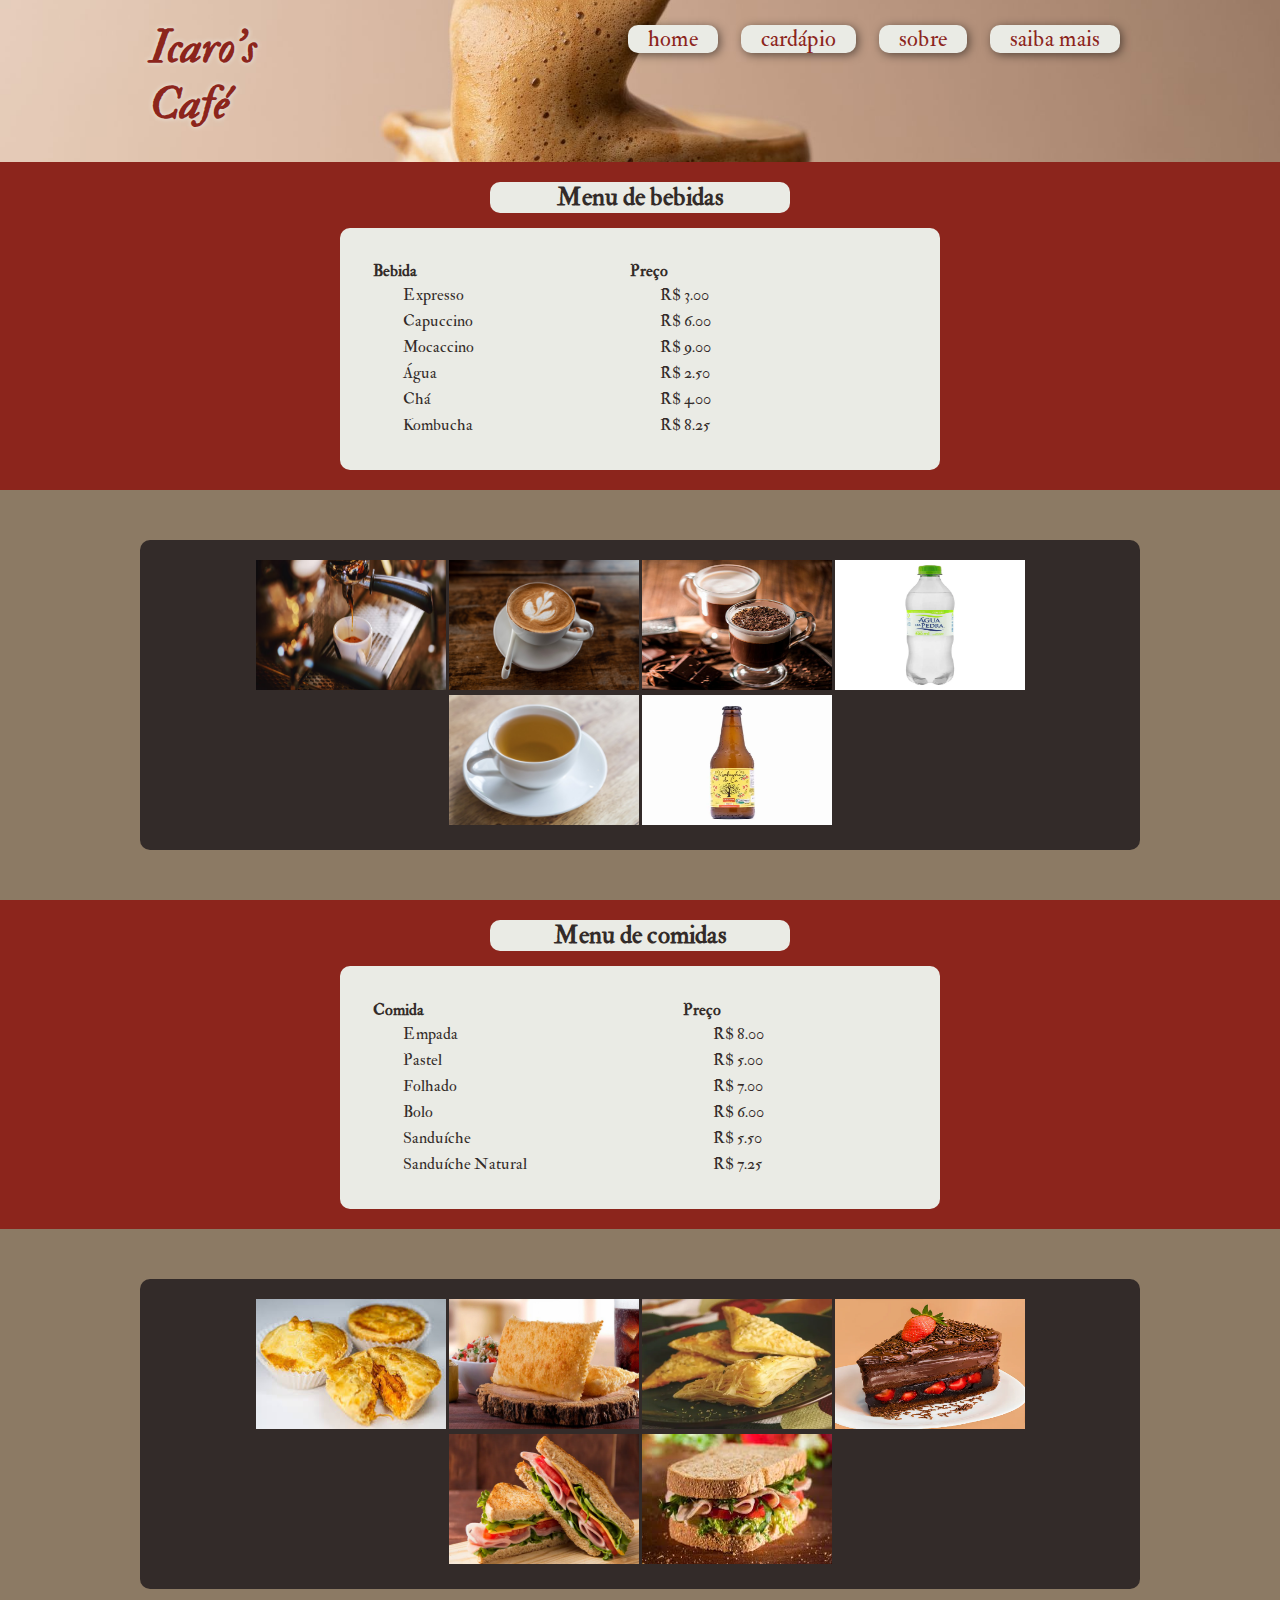
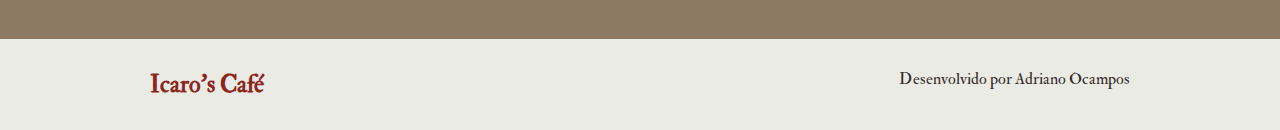
<file: cardapio.html>
<!DOCTYPE html>
<html lang="pt-br">
<head>
    <meta charset="UTF-8">
    <meta name="viewport" content="width=device-width, initial-scale=1.0">
    <link rel="stylesheet" href="style.css">
    <title>Cardápio | Icaro's Café</title>

    <style>
            
    #header{ /*cabecalho para definir background e altura*/
        background-image: url(media/copo-cafecompleto.jpg);
        height: 18vh; 
    }

    /* INTERFACE1 */
    #main{ /*definir cor de fundo*/
        background-color: var(--red);
    }
    #main .interface1{ /*definir cor de fundo e largura maxima*/
        background-color: var(--marrom);
        max-width: 100%;
    }

    .tabela-cardapio{ /*definir cor de fundo, cor de texto e alinhamento do texto*/
        background-color: var(--white);
        color: var(--black);

        text-align: left;
    }

    main h3{ /*definir cor de fundo, lagura maxima, centralizar, borda, cor, alinhamento de texto, espacamento interno abaixo, tamanho da fonte */
        background-color: var(--white);
        max-width: 300px;
        margin: auto;
        border-radius: 10px;
        color: var(--black);
        text-align: center;
        margin-bottom: 15px;
        font-size: 25px;
    }

    .tabela-cardapio{ /* largura maxima, borda com raio, espacamento interno, centralizar*/
        max-width: 600px;
        border-radius: 10px;
        padding: 20px;
        margin: auto;
    }

    .tabela-cardapio table, td{ /*borda, alinhar no centro*/
        border: 1px solid var(--);
        align-items: center;
    }

    .tabela-cardapio table{ /*espacamento interno*/
        padding: 2%;
    }
    .tabela-cardapio table tr,td{ /*espacamento interno*/
        padding: 2px 30px;
    }

    /* IMG-CARDAPIO */

    #itens-cardapio{ /*cor de fundo*/
        background-color: var(--black);
    }

    .img-cardapio{ /*cor de fundo, largura maxima, borda redonda, espacamento, espacamento interno, centralizar, texto no centro*/
        background-color: var(--black);
        max-width: 1000px;
        border-radius: 10px;
        padding: 20px;
        margin: auto;
        text-align: center;
    }

    .img-cardapio img{ /*largura e altura fixa*/
        width: 190px;
        height: 130px;
    }
    </style>

</head>
<body>
    <header id="header"> <!--cabecalho-->
        <section class="interface" id="home"> <!--interface  para definir tamanhos e cores-->
            <div class="flex"> <!--conteudo flexivel-->
                <div class="logo"> <!--configurar onde fica a logo-->
                    <a href="#home">
                        <h1>Icaro's <br>Café</h1>
                    </a>
                </div>
                <nav class="menu-desktop"> <!--menu de navegacao-->
                    <ul>
                        <li><a href="index.html">home</a></li>
                        <li><a href="cardapio.html">cardápio</a></li>
                        <li><a href="sobre.html">sobre</a></li>
                        <li><a href="mais.html">saiba mais</a></li>
                    </ul>
                </nav>
            </div>
        </section>
    </header>

    <main id="main"> <!--conteudo principal-->
        <section class="interface"> <!--interface para definir tamanho e cores-->
            <h3 id="cardapio">Menu de bebidas</h3> 
            <div class="tabela-cardapio"> <!--div onde ficara a tabela-->
                <table class="tb-bebida"> <!--tabela de bebidas-->
                    <thead>
                        <th>Bebida</th>
                        <th></th> <!--usado como espacamento-->
                        <th></th>
                        <th>Preço</th>
                    </thead>
                    <tbody>
                        <tr>
                            <td>Expresso</td>
                            <td></td> <!--usado como espacamento-->
                            <td></td>
                            <td>R$ 3.00</td>
                        </tr>
                        <tr>
                            <td>Capuccino</td>
                            <td></td>
                            <td></td>
                            <td>R$ 6.00</td>
                        </tr>
                        <tr>
                            <td>Mocaccino</td>
                            <td></td>
                            <td></td>
                            <td>R$ 9.00</td>
                        </tr>
                        <tr>
                            <td>Água</td>
                            <td></td>
                            <td></td>
                            <td>R$ 2.50</td>
                        </tr>
                        <tr>
                            <td>Chá</td>
                            <td></td>
                            <td></td>
                            <td>R$ 4.00</td>
                        </tr>
                        <tr>
                            <td>Kombucha</td>
                            <td></td>
                            <td></td>
                            <td>R$ 8.25</td>
                        </tr>
                    </tbody> 
                </table>
            </div>
        </section> <!--interface-->

        <section class="interface1" id="itens-cardapio"> <!--section para tamanho e cores-->
            <div class="img-cardapio"> <!--div para guardar as imagens juntos--> 
                <img src="media/cardapio/expresso.avif" alt="Expresso">
                <img src="media/cardapio/Cappuccino.jpg" alt="Cappuccino">
                <img src="media/cardapio/mocaccino.jpg" alt="Mocaccino">
                <img src="media/cardapio/agua.webp" alt="Água">
                <img src="media/cardapio/cha.jpg" alt="Chá">
                <img src="media/cardapio/kombucha.webp" alt="Kombucha">
            </div>
        </section><!--interface-->

        <section class="interface">
            <h3 id="cardapio">Menu de comidas</h3>
            <div class="tabela-cardapio">
                <table class="tb-outros">
                    <thead>
                        <th>Comida</th>
                        <td></td> <!--usado como espacamento-->
                        <td></td>
                        <th>Preço</th>
                    </thead>
                    <tbody>
                        <tr>
                            <td>Empada</td>
                            <td></td> <!--usado como espacamento-->
                            <td></td>
                            <td>R$ 8.00</td>
                        </tr>
                        <tr>
                            <td>Pastel</td>
                            <td></td>
                            <td></td>
                            <td>R$ 5.00</td>
                        </tr>
                        <tr>
                            <td>Folhado</td>
                            <td></td>
                            <td></td>
                            <td>R$ 7.00</td>
                        </tr>
                        <tr>
                            <td>Bolo</td>
                            <td></td>
                            <td></td>
                            <td>R$ 6.00</td>
                        </tr>
                        <tr>
                            <td>Sanduíche</td>
                            <td></td>
                            <td></td>
                            <td>R$ 5.50</td>
                        </tr>
                        <tr>
                            <td>Sanduíche Natural</td>
                            <td></td>
                            <td></td>
                            <td>R$ 7.25</td>
                        </tr>
                    </tbody>
                </table>
            </div><!--tabela-cardapio-->
        </section> <!--interface1-->

        <section class="interface1" id="itens-cardapio"> <!--section para tamanho e cores-->
            <div class="img-cardapio"> <!--div para guardar as imagens juntos-->
                <img src="media/cardapio/empada.jpg" alt="Empada">
                <img src="media/cardapio/pastel.jpg" alt="Pastel">
                <img src="media/cardapio/folhado.webp" alt="Folhado">
                <img src="media/cardapio/bolo.webp" alt="Bolo">
                <img src="media/cardapio/sanduiche.webp" alt="Sanduíche">
                <img src="media/cardapio/sanduiche2.jpg" alt="Sanduíche">
            </div>
        </section><!--interface-->
    </main><!--main-->

    <footer id="footer"> <!--rodape, secao final-->
        <section class="interface"> <!--definir tamanho e cores-->
            <h2><a href="#home">Icaro's Café</a></h2>
            <p>Desenvolvido por <a href="#">Adriano Ocampos</a></p>
        </section>
    </footer>
</body>
</html>
</file>
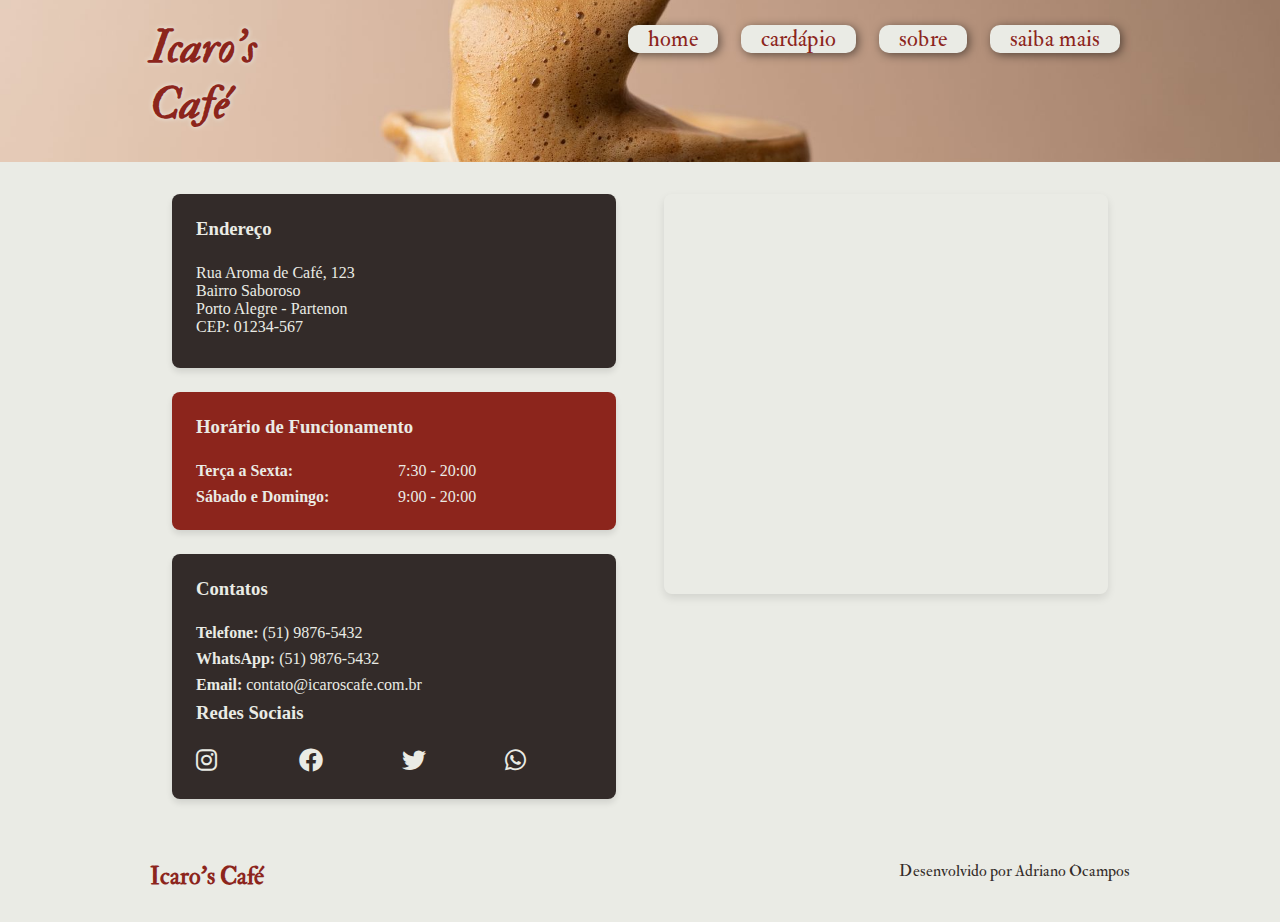
<file: mais.html>
<!DOCTYPE html>
<html lang="pt-br">
<head>
    <meta charset="UTF-8">
    <meta name="viewport" content="width=device-width, initial-scale=1.0">
    <title>Contato - Icaro's Café</title>

    <!--link para usar icones da cloudflare-->
    <link rel="stylesheet" href="https://cdnjs.cloudflare.com/ajax/libs/font-awesome/6.0.0/css/all.min.css" integrity="sha512-9usAa10IRO0HhonpyAIVpjrylPvoDwiPUiKdWk5t3PyolY1cOd4DSE0Ga+ri4AuTroPR5aQvXU9xC6qOPnzFeg==" crossorigin="anonymous" referrerpolicy="no-referrer" />

    <link rel="stylesheet" href="style.css">
    <style>

        #header{ /*cabecalho para definir background e altura*/
        background-image: url(media/copo-cafecompleto.jpg);
        height: 18vh;
        }

        /* Estilos específicos da página de contato */
        .contact-section {
            background-color: var(--white);
            color: var(--red);
            display: grid;
            max-width: 1000px;
            margin: auto;
            grid-template-columns: repeat(auto-fit, minmax(300px, 1fr));
            gap: 3rem;
            padding: 2rem;
        }
        
        .contact-info {
            display: grid;
            gap: 1.5rem;
        }
        
        .contact-card {
            padding: 1.5rem;
            border-radius: 8px;
            box-shadow: 0 4px 6px rgba(0,0,0,0.1);
        }
        
        #cor1{
            background-color: var(--black);;
        }

        #cor2{
            background-color: var(--red);
        }

        #cor3{
            background-color: var(--black);
        }

        .contact-card h3 {
            color: var(--white);
            margin-bottom: 1rem;
            border-bottom: 2px solid var(--secondary);
            padding-bottom: 0.5rem;
        }
        
        .contact-card p, .contact-card address {
            margin-bottom: 0.5rem;
            font-style: normal;
            color: var(--white);
        }
        
        .social-links {
            display: grid;
            grid-template-columns: repeat(auto-fit, minmax(50px, 1fr));
            gap: 1rem;
            margin-top: 1rem;
        }
        
        .social-links a {
            color: var(--white);
            font-size: 1.5rem;
            transition: color 0.3s;
        }
        
        .social-links a:hover {
            color: var(--orange);
        }
        
        .map-container {
            height: 400px;
            border-radius: 8px;
            overflow: hidden;
            box-shadow: 0 4px 8px rgba(0,0,0,0.1);
        }
        
        .map-container iframe {
            width: 100%;
            height: 100%;
            border: none;
        }
        
        .opening-hours {
            display: grid;
            grid-template-columns: 1fr 1fr;
            gap: 0.5rem;
            color: var(--white);
        }
        
        .opening-hours strong {
            color: var(--primary);
        }

    </style>
</head>
<body>
    <header id="header"> <!-- cabecalho do site -->
        <section class="interface" id="home"> <!-- interface para definir padroes de tamanho-->
            <div class="flex"> <!-- div para elementos que serao flex-->
                <div class="logo"> <!-- div para colocar a logo-->
                    <a href="#home">
                        <h1>Icaro's <br>Café</h1>
                    </a>
                </div> <!-- logo -->
                <nav class="menu-desktop"> <!-- menu de navegacao do site -->
                    <ul>
                        <li><a href="index.html">home</a></li>
                        <li><a href="cardapio.html">cardápio</a></li>
                        <li><a href="sobre.html">sobre</a></li>
                        <li><a href="mais.html">saiba mais</a></li>
                    </ul>
                </nav> <!-- menu-desktop -->
            </div> <!-- flex -->
        </section> <!-- interface -->
    </header>

    <main class="contact-section">
        <div class="contact-info">
            
            <div class="contact-card" id="cor1">
                <h3>Endereço</h3>
                <address>
                    Rua Aroma de Café, 123<br>
                    Bairro Saboroso<br>
                    Porto Alegre - Partenon<br>
                    CEP: 01234-567
                </address>
            </div>
            
            <div class="contact-card" id="cor2">
                <h3>Horário de Funcionamento</h3>
                <div class="opening-hours">
                    <strong>Terça a Sexta:</strong>
                    <span>7:30 - 20:00</span>
                    
                    <strong>Sábado e Domingo:</strong>
                    <span>9:00 - 20:00</span>
                </div>
            </div>
            
            <div class="contact-card" id="cor3">
                <h3>Contatos</h3>
                <p><strong>Telefone:</strong> (51) 9876-5432</p>
                <p><strong>WhatsApp:</strong> (51) 9876-5432</p>
                <p><strong>Email:</strong> contato@icaroscafe.com.br</p>
                
                <h3>Redes Sociais</h3>
                <div class="social-links">
                    <a href="#" aria-label="Instagram"><i class="fab fa-instagram"></i></a>
                    <a href="#" aria-label="Facebook"><i class="fab fa-facebook"></i></a>
                    <a href="#" aria-label="Twitter"><i class="fab fa-twitter"></i></a>
                    <a href="#" aria-label="WhatsApp"><i class="fab fa-whatsapp"></i></a>
                </div>
            </div>
        </div>
        
        <div class="map-container">
            <iframe src="https://www.google.com/maps/embed?pb=!1m18!1m12!1m3!1d3657.0754267452926!2d-46.65342658440781!3d-23.565734367638957!2m3!1f0!2f0!3f0!3m2!1i1024!2i768!4f13.1!3m3!1m2!1s0x94ce59c8da0aa315%3A0xd59f9431f2c9776a!2sAv.%20Paulista%2C%20S%C3%A3o%20Paulo%20-%20SP!5e0!3m2!1spt-BR!2sbr!4v1620000000000!5m2!1spt-BR!2sbr" allowfullscreen="" loading="lazy"></iframe>
        </div>
    </main>

    <footer id="footer"> <!--rodapé da pagina, interface para tamanho e cores, titulo e paragrafo com link vazio-->
        <section class="interface">
            <h2><a href="#home">Icaro's Café</a></h2>
            <p>Desenvolvido por <a href="#">Adriano Ocampos</a></p>
        </section>
    </footer><!--footer-->
    
    <!-- Ícones do Font Awesome

    <script src="https://kit.fontawesome.com/a076d05399.js" crossorigin="anonymous"></script> 
    -->
</body>
</html>
</file>
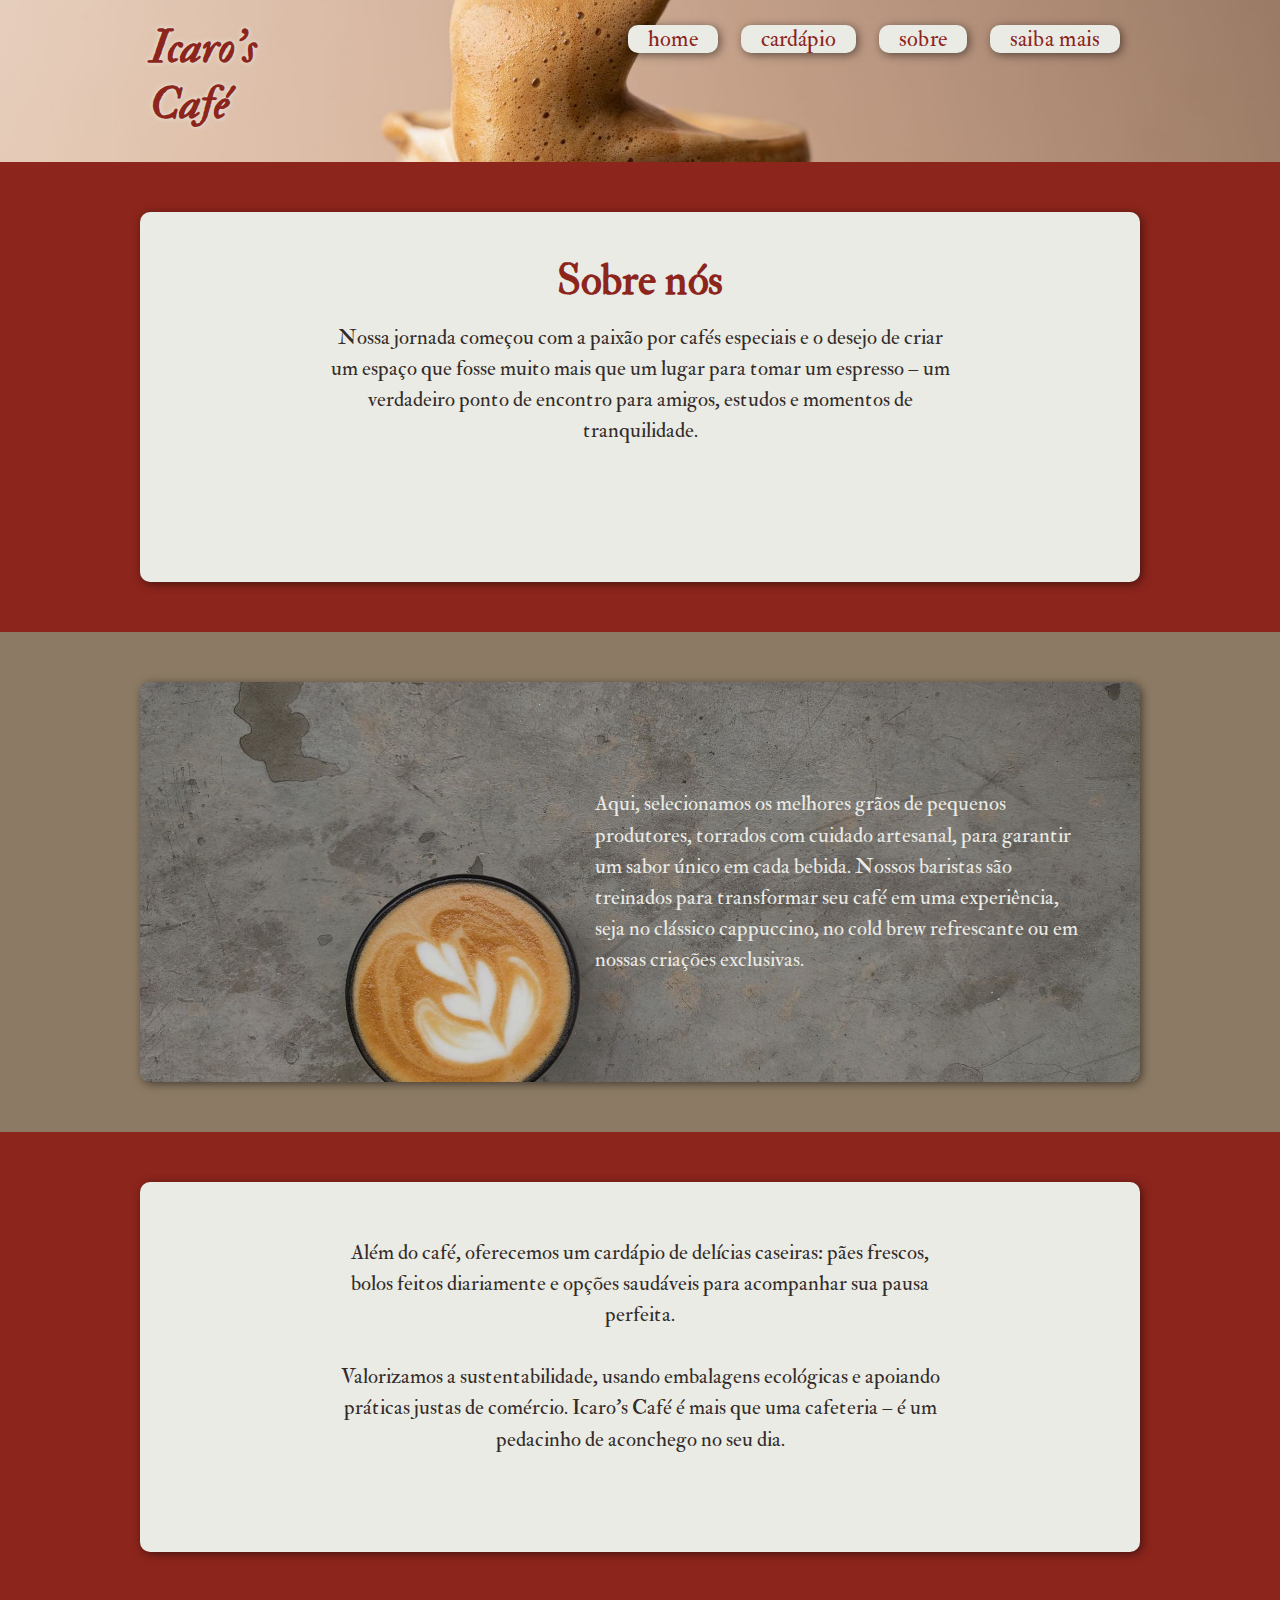
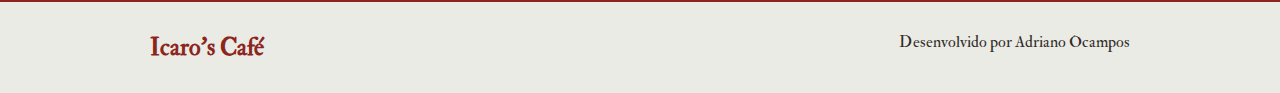
<file: sobre.html>
<!DOCTYPE html>
<html lang="pt-br">
<head>
    <meta charset="UTF-8">
    <meta name="viewport" content="width=device-width, initial-scale=1.0">
    <link rel="stylesheet" href="style.css">
    <title>Sobre | Icaro's Café</title>

    <style>
        #header{ /*imagem de fundo, altura do cabecalho*/
            background-image: url(media/copo-cafecompleto.jpg);
            height: 18vh; /* Definindo a altura */
        }

        .interface2 .about-two{ /*imagem de fundo, posicao da imagem, cor do texto*/
            background-image: url(media/mesa-cafe.jpg);
            background-position: right, right;
            color: #EAEBE5;
        }
        
        #main .interface2 p{ /*tamanho da fonte, espacamento interno, altura da linha*/
            font-size: 1.3em;
            padding: 5% 0% 5% 45%;
            line-height: 1.5;
        }

        /* Estilo do botão*/
        #tema {
            cursor: pointer;
            padding: 5px 10px;
            font-size: 16px;
            border: none;
            background: var(--white);
        }

    </style>

</head>
<body>
    <header id="header"> <!--cabecalho-->
        <section class="interface" id="home"> <!--definir tamanho e cores-->
            <div class="flex"> <!--cobre o conteudo flex-->
                <div class="logo"><!--div para inserir a logo-->
                    <a href="#home">
                        <h1>Icaro's <br>Café</h1>
                    </a>
                </div>
                <nav class="menu-desktop"> <!--nav para o menu-->
                    <ul>
                        <li><a href="index.html">home</a></li>
                        <li><a href="cardapio.html">cardápio</a></li>
                        <li><a href="sobre.html">sobre</a></li>
                        <li><a href="mais.html">saiba mais</a></li>
                    </ul>
                </nav>
            </div>
        </section>
    </header>

    <main id="main"> <!--conteudo principal-->
        <section class="interface1" id="about"> <!--interface para definir tamanho e cor-->
            <div class="about-one"> <!--div para box1 que vai guardar texto-->
                <h2>Sobre nós</h2>
                <p>
                    Nossa jornada começou com a paixão por cafés especiais e o desejo de criar um espaço que fosse muito mais que um lugar para tomar um espresso – um verdadeiro ponto de encontro para amigos, estudos e momentos de tranquilidade.
                </p>
            </div>
        </section> <!--interface-->

        <section class="interface2" id=""> <!--interface para definir tamanho e cor-->
            <div class="about-two"> <!--div para box2 que vai guardar texto-->
                <p>
                    Aqui, selecionamos os melhores grãos de pequenos produtores, torrados com cuidado artesanal, para garantir um sabor único em cada bebida. Nossos baristas são treinados para transformar seu café em uma experiência, seja no clássico cappuccino, no cold brew refrescante ou em nossas criações exclusivas.
                </p>
            </div>
        </section> <!--interface2-->

        <section class="interface1" id=""> <!--interface para definir tamanho e cor-->
            <div class="about-three"> <!--div para box3 que vai guardar texto-->
                <p>
                    Além do café, oferecemos um cardápio de delícias caseiras: pães frescos, bolos feitos diariamente e opções saudáveis para acompanhar sua pausa perfeita.
                    <br>
                    <br>
                    Valorizamos a sustentabilidade, usando embalagens ecológicas e apoiando práticas justas de comércio. Icaro's Café é mais que uma cafeteria – é um pedacinho de aconchego no seu dia.
                </p>
            </div>
        </section> <!--interface-->
    </main>

    <footer id="footer"> <!--rodape-->
        <section class="interface"><!--definir tamanho e cor-->
            <h2><a href="#home">Icaro's Café</a></h2>
            <p>Desenvolvido por <a href="#">Adriano Ocampos</a></p>
        </section>
    </footer>

    <script src="script.js"></script>
</body>
</html>
</file>
<file: style.css>
/* FONTES */
/* Importando as fontes */
@import url('https://fonts.googleapis.com/css2?family=IM+Fell+Double+Pica:ital@0;1&family=Lexend+Tera:wght@100..900&family=Passion+One:wght@400;700;900&family=Poppins:ital,wght@0,100;0,200;0,300;0,400;0,500;0,600;0,700;0,800;0,900;1,100;1,200;1,300;1,400;1,500;1,600;1,700;1,800;1,900&family=Roboto:ital,wght@0,100;0,300;0,400;0,500;0,700;0,900;1,100;1,300;1,400;1,500;1,700;1,900&family=Sriracha&display=swap');



/* CORES */
/* Adicionando a paleta de cores em variaveis, para utilizar dentro do código CSS */
:root{
--white: #EAEBE5;
--orange: #D98218;
--lightorange: #F2AC57;
--marrom: #8C7A64;
--red: #8C251C;
--black: #332B29;
}

/* Retirando estilo padrão do HTML */
*{
    margin: 0;
    padding: 0;
    box-sizing: border-box;
}

body{
    background-color: var(--white);
}

.interface{
    max-width: 1000px; /* Limitando o conteudo a 1000px de largura */
    margin: auto; /* Posicionando tudo ao centro da tela */
    padding: 20px 10px; /* Distanciando o conteudo da borda*/
    font-family: "IM Fell Double Pica", "Noto Serif"; /* Adicionando fonte */
}

#header{
    background-image: url(media/cafe-principal.jpg); /* Definindo uma imagem como fundo */
    background-repeat: no-repeat; /* Evitando que a img se repita */
    background-size: cover; /* A img fica parada */
    background-position: center, center; /* posicionadno a img no centro da tela */
    max-width: 100%; /* Definindo largura  máxima */
    height: 70vh; /* Definindo a altura */
}

#header .flex{
    display: flex; /* tornando os elementos flexiveis */
    justify-content: space-between; /* Posicionando os elementos nas extremidades */
}

#header .logo h1{
    color: var(--red); /* Cor do texto */
    text-shadow: 0px 0px 5px var(--white); /* Sombra do texto */
    font-style: italic; /* Estilo do texto */
    font-size: 2.8em; /* Tamanho do texto */

    display: inline-block; /* É necessário para usar a propriedade !trasnform! */
    transition: 1.01s; /* Tempo de transição dessa configuração para a configuração !hover! */
}

#header h1:hover{ /*Aplica um efeito quando passa o mouse em cima */
    transform: scale(1.1); /* Aumentando a escala do elemento enquanto em !hover! */
}

#header .menu-desktop{
    display: flex; /* tornando os elementos flexiveis */
    flex-direction: row; /* direção dos elementos em linha */
}

.menu-desktop ul li{
    display: inline-block; /* trocando a herança de !flex! para !block! parcial */
    margin: 5px 10px; /* Inserindo espaço externo */
    list-style: none; /* Retirando estilo padrão das !listas! */

}

.menu-desktop a{ /* tamahno da fonte, espaco interno, cor, cor de fundo, sem-decoracao, borda, sombra */
    font-size: 1.4em; /*  */
    padding: 0 20px; /*  */

    color: var(--red); /*  */
    background-color: var(--white);
    text-decoration: none;
    border-radius: 10px;
    box-shadow: 2px 2px 10px rgba(0, 0, 0, 0.507);

    display: inline-block; /* display; inline-block; é necessário para usar a propriedade !trasnform! */
    transition: 0.5s; /* tempo de transicao quando for hover */
}

.menu-desktop a:hover{ /* mudancas quando passar o mouse, tamanho, cor */
    transform: scale(1.05); 
    color: var(--red);
    background-color: var(--lightorange);
}


/* MAIN*/
#main { /* fonte usada dentro do main */
    font-family: "IM Fell Double Pica", "Noto Serif", sans-serif;
}


/* INTERFACE1 */
#main .interface1{ /* cor de fundo, espacamento interno */
    background-color: var(--red);
    padding: 50px 10%;
}

.tema-alt1 {
    background-color: var(--black) !important;
    color: var(--white) !important;
}

.tema-alt2{
    background-color: var(--orange) !important;
    color: var(--white) !important;
}


#main .interface1 h2{ /* tamanho da fonte, cor, espacamento interno acima */
    font-size: 2.7em;
    color: var(--red);
    padding-top: -2%;
}

#main .interface1 p{ /* tamanho da fonte, espacamento interno, altura da linha */
    font-size: 1.3em;
    padding: 3% 5%;
    line-height: 1.5;
}

.interface1 .about-one{ /* cor de fundo, borda, largura maxima, altura minima, centralizar, espacamento interno, texto no centro, cor, sombra */
    background-color: var(--white);
    border-radius: 10px;
    max-width: 1000px;
    min-height: 370px;
    margin: auto;
    padding: 4% 15%;

    text-align: center;
    color: var(--black);
    box-shadow: 2px 2px 10px rgba(0, 0, 0, 0.507);
}


/* INTERFACE2 */
#main .interface2{ /* cor de fundo, espacamento interno */
    background-color: var(--marrom);
    padding: 50px 10%;
}

#main .interface2 p{ /* tamanho da fonte, espacamento interno, altura da linha */
    font-size: 1.3em;
    padding: 5% 43% 5% 0%;
    line-height: 1.5;
}

.interface2 .about-two{ /* imagem de fundo, nao repetir, imagem fixa, borda, largura maxima, altura minima, centralizar, espacamento interno, cor, sombra */
    background-image: url(media/copo-cafe.jpg);
    background-repeat: no-repeat;
    background-size: cover;
    border-radius: 10px;
    max-width: 1000px;
    min-height: 370px;
    margin: auto;
    padding: 6% 5%;

    color: var(--black);
    box-shadow: 2px 2px 10px rgba(0, 0, 0, 0.507);
}

.img-cardapio legend{
    color: var(--orange);
}

#main .interface1 p{ /* tamanho da fonte, espacamento interno, altura da linha */
    font-size: 1.3em;
    padding: 2% 5%;
    line-height: 1.5;
}

.interface1 .about-three, .contato{ /* cor de fundo, borda, largura maxima, altura minima, centralizar, espacamento interno, texto no centro, cor, sombra */
    background-color: var(--white);
    border-radius: 10px;
    max-width: 1000px;
    min-height: 370px;
    margin: auto;
    padding: 4% 15%;

    text-align: center;
    color: var(--black);
    box-shadow: 2px 2px 10px rgba(0, 0, 0, 0.507);
}

.interface1 .endereco{
    background-color: var(--black);
    border-radius: 10px;
    max-width: 380px;
    min-height: 150px;
    margin: auto;
    padding: 2% 5%;

    text-align: center;
    box-shadow: 2px 2px 10px rgba(0, 0, 0, 0.507);
}

.interface1 .endereco p{
    color: var(--white);
}

.interface1 .endereco svg{
    color: var(--lightorange);
}

/* FOOTER */
#footer{ /*cor de fundo*/
    background-color: var(--white);
}

#footer .interface{ /*cor de fundo, display flexivel, distancia do elementos nos cantos, espacamento interno*/
    background-color: var(--white);
    display: flex;
    justify-content: space-between;
    padding: 30px 10px;
}

#footer h2 a{ /*tirar decoracao padrao do link, cor*/
    text-decoration: none;
    color: var(--red);
}

#footer p, a{ /*tirar decoracao padrao do link, cor*/
    text-decoration: none;
    color: var(--black);
}

#footer p a:hover{ /*colocar linha abaixo do texto quando passar o mouse em cima*/
    text-decoration: underline;
}
</file>
